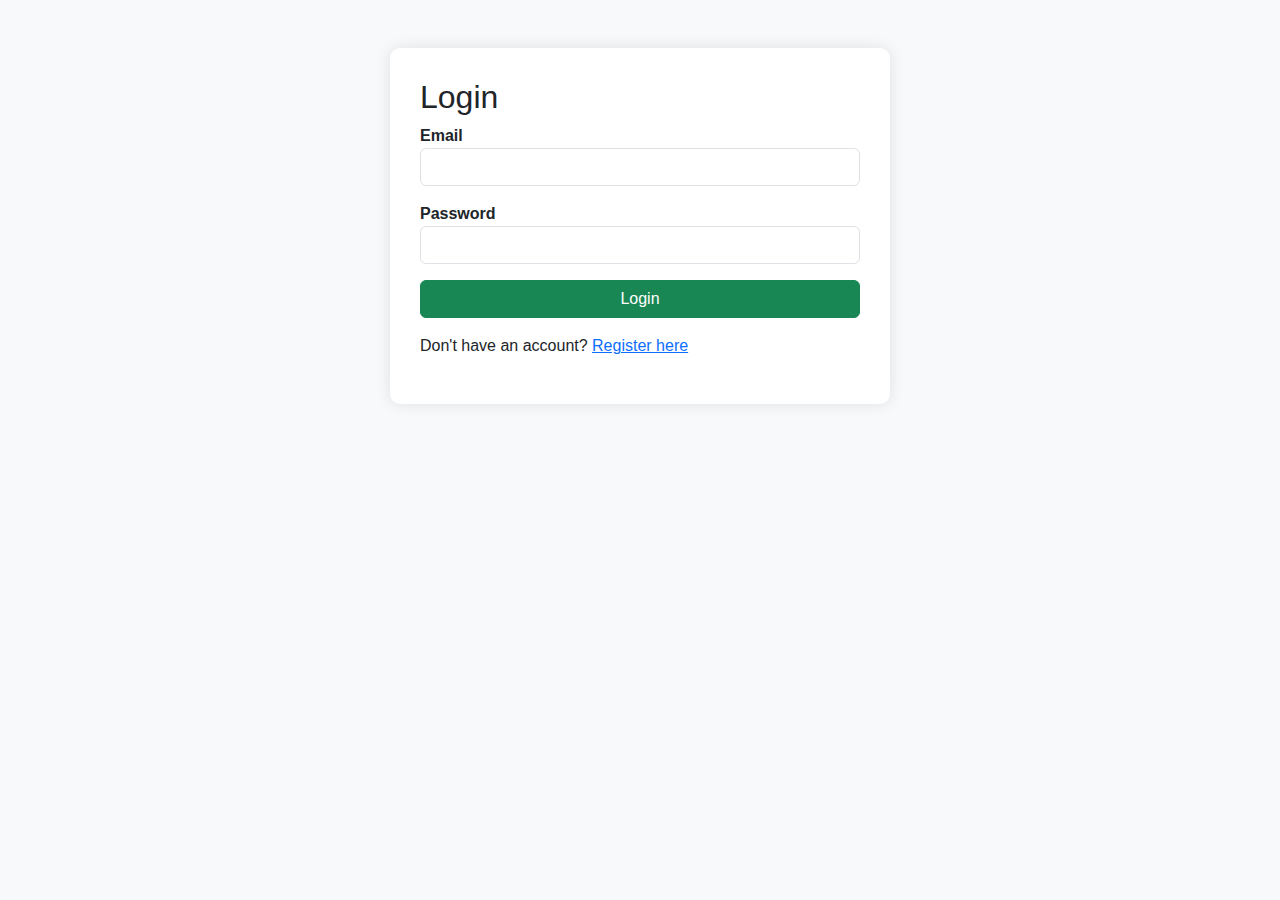
<file: login.html>
<!DOCTYPE html>
<html lang="en">
<head>
    <meta charset="UTF-8">
    <meta name="viewport" content="width=device-width, initial-scale=1.0">
    <title>Login</title>
    <link href="https://cdn.jsdelivr.net/npm/bootstrap@5.3.0/dist/css/bootstrap.min.css" rel="stylesheet">
    <!-- Fix folder path -->
    <link rel="stylesheet" href="assests/css/styles.css">
</head>
<body>
    <div class="container mt-5">
        <h2>Login</h2>
        <form id="loginForm">
            <div class="mb-3">
                <label>Email</label>
                <!-- Added name attribute -->
                <input type="email" id="email" name="email" class="form-control" required>
            </div>
            <div class="mb-3">
                <label>Password</label>
                <!-- Added name attribute -->
                <input type="password" id="password" name="password" class="form-control" required>
            </div>
            <button type="button" id="loginBtn" class="btn btn-success">Login</button>
        </form>
        <div id="msg" class="mt-3"></div>
        <p class="mt-3">Don't have an account? <a href="register.html">Register here</a></p>
    </div>
    <script src="https://code.jquery.com/jquery-3.7.0.min.js"></script>
    <!-- Fix folder path -->
    <script src="assests/js/login.js"></script>
</body>
</html>
</file>
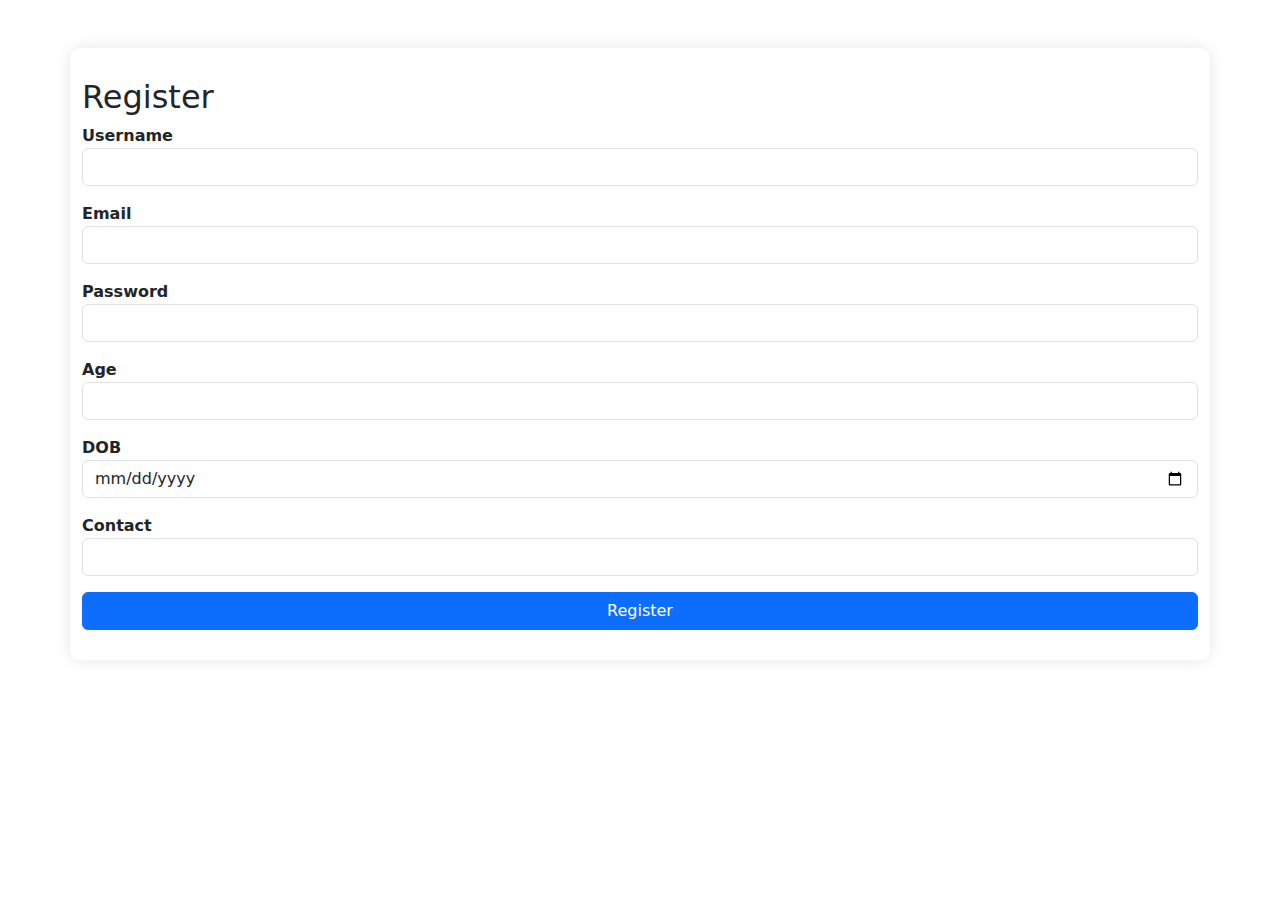
<file: register.html>
<!DOCTYPE html>
<html lang="en">
<head>
<meta charset="UTF-8">
<title>Register</title>
<link href="assests/css/styles.css" rel="stylesheet"> <!-- fixed path -->
<link href="https://cdn.jsdelivr.net/npm/bootstrap@5.3.2/dist/css/bootstrap.min.css" rel="stylesheet">
</head>
<body>
<div class="container mt-5">
    <h2>Register</h2>
    <div id="msg"></div>
    <form id="registerForm">
        <div class="mb-3">
            <label>Username</label>
            <input type="text" class="form-control" id="username" name="username" required>
        </div>
        <div class="mb-3">
            <label>Email</label>
            <input type="email" class="form-control" id="email" name="email" required>
        </div>
        <div class="mb-3">
            <label>Password</label>
            <input type="password" class="form-control" id="password" name="password" required>
        </div>
        <div class="mb-3">
            <label>Age</label>
            <input type="number" class="form-control" id="age" name="age">
        </div>
        <div class="mb-3">
            <label>DOB</label>
            <input type="date" class="form-control" id="dob" name="dob">
        </div>
        <div class="mb-3">
            <label>Contact</label>
            <input type="text" class="form-control" id="contact" name="contact">
        </div>
        <button type="submit" class="btn btn-primary">Register</button>
    </form>
</div>

<script src="https://code.jquery.com/jquery-3.7.0.min.js"></script>
<script src="assests/js/register.js"></script> <!-- fixed path -->
</body>
</html>
</file>
<file: assests/css/styles.css>
/* General body styling */
body {
    background-color: #f8f9fa;
    font-family: 'Segoe UI', Tahoma, Geneva, Verdana, sans-serif;
}

/* Container styling */
.container {
    max-width: 500px;
    background-color: #ffffff;
    padding: 30px;
    border-radius: 10px;
    box-shadow: 0 0 15px rgba(0,0,0,0.1);
}

/* Form labels */
label {
    font-weight: 600;
}

/* Buttons */
.btn-primary, .btn-success, .btn-warning, .btn-danger {
    width: 100%;
}

/* Profile picture */
#displayPic {
    border-radius: 50%;
    border: 2px solid #007bff;
}

/* Messages styling */
#msg div {
    text-align: center;
    padding: 10px;
    border-radius: 5px;
}

/* Add spacing for sections in profile page */
hr {
    margin: 30px 0;
}

/* Change password section styling */
h4 {
    margin-bottom: 15px;
}
</file>
